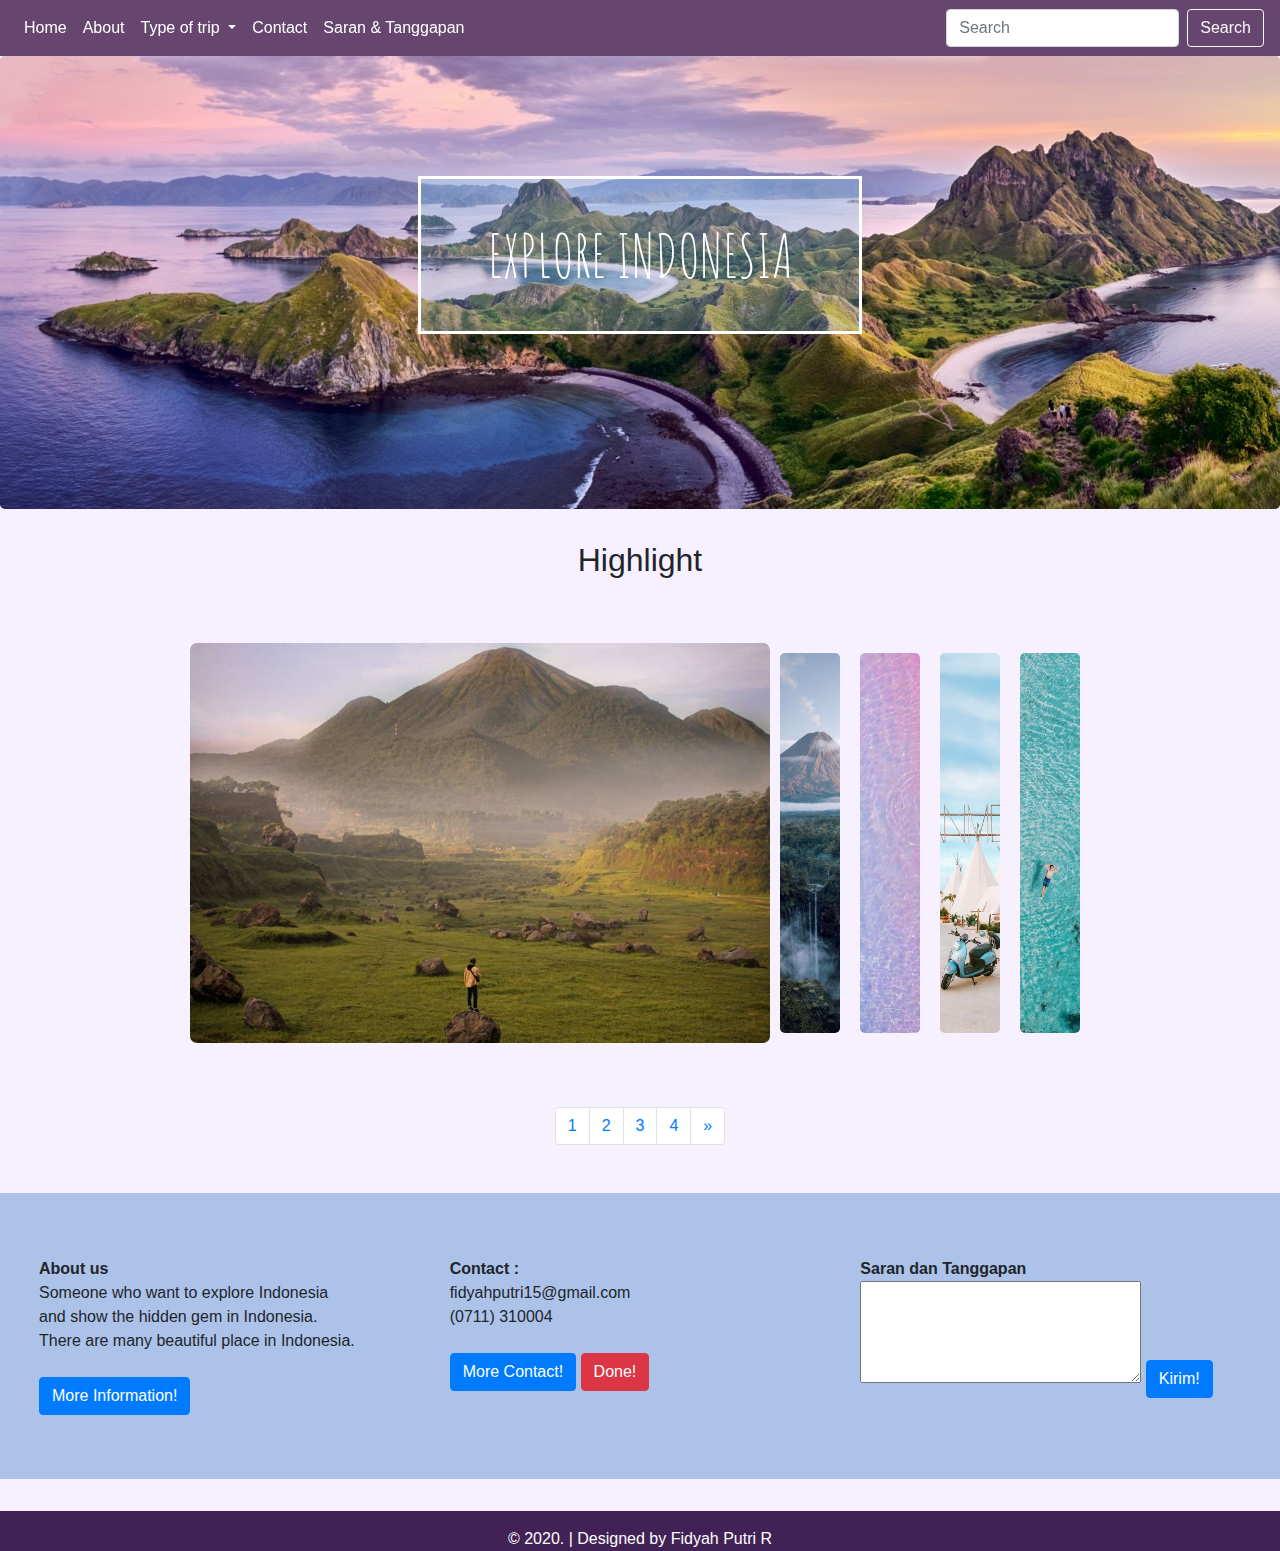
<file: index.html>
<!doctype html>
<html>
  <head>
    <!-- Required meta tags -->
    <meta charset="utf-8">
    <meta name="viewport" content="width=device-width, initial-scale=1, shrink-to-fit=no">
    <!-- Bootstrap CSS -->
    <link rel="stylesheet" href="https://stackpath.bootstrapcdn.com/bootstrap/4.4.1/css/bootstrap.min.css" integrity="sha384-Vkoo8x4CGsO3+Hhxv8T/Q5PaXtkKtu6ug5TOeNV6gBiFeWPGFN9MuhOf23Q9Ifjh" crossorigin="anonymous">

    <title>Main Page</title>
    <link href="https://fonts.googleapis.com/css?family=Amatic+SC|Caveat+Brush&display=swap" rel="stylesheet">
    <link rel="stylesheet" type="text/css" href="slide.css">
    <script src="https://ajax.googleapis.com/ajax/libs/jquery/3.4.1/jquery.min.js"></script>

    <style>
        h1 {
        font-family: 'Amatic SC', cursive;
        font-size: 45pt;
        background-color: rgba(137, 222, 255, 0.219);
        border-style: solid;
        border-color: white;
        margin-right: 30%;
        margin-left: 30%;
        margin-top: 5%;
        margin-bottom: 10%;
        vertical-align: middle;
        padding: 40px 20px 40px;
    }
    </style>
  </head>
  <body style="background-color: rgba(247, 239, 255, 0.959);">

    <nav class="navbar sticky-top navbar-expand-lg navbar-dark" style="background-color: rgba(71, 34, 80, 0.829);">
        <div class="collapse navbar-collapse" id="navbarSupportedContent">
            <ul class="navbar-nav mr-auto">
                <li class="nav-item active">
                    <a class="nav-link" href="index.html">Home <span class="sr-only">(current)</span></a>
                </li>
                <li class="nav-item active">
                    <a class="nav-link" href="#about">About</a>
                </li>
                <li class="nav-item active dropdown">
                    <a class="nav-link dropdown-toggle" href="#" id="navbarDropdown" role="button" data-toggle="dropdown" aria-haspopup="true" aria-expanded="false">
                        Type of trip
                    </a>
                    <div class="dropdown-menu" aria-labelledby="navbarDropdown">
                        <a class="dropdown-item" href="dua.html">Mountain</a>
                        <a class="dropdown-item" href="tiga.html">Beach</a>
                        <a class="dropdown-item" href="empat.html">Land & Air</a>
                    </div>
                </li>
                <li class="nav-item active">
                    <a class="nav-link" href="#Contact">Contact</a>
                </li>
                <li class="nav-item active">
                    <a class="nav-link" href="#saran">Saran & Tanggapan</a>
                </li>
            </ul>
            <form class="form-inline my-2 my-lg-0">
                <input class="form-control mr-sm-2" type="search" placeholder="Search" aria-label="Search">
                <button class="btn btn-outline-light my-2 my-sm-0" type="submit">Search</button>
            </form>
        </div>
    </nav>
   
    <div class="jumbotron h-auto" style="background-image: url(headpadar.jpg);">
        <div class="container text-white text-center">
                <h1>EXPLORE INDONESIA</h1>
        </div>
    </div>

    <h2 class="text-center mt-4">Highlight</h2>

    <div class="portfolio">
        <div class="image active" style="background: url('bagus2.jpg') center/cover;"></div>
        <div class="image" style="background: url('airterjun.jpg') center/cover;"></div>
        <div class="image" style="background: url('header.jpg') center/cover;"></div>
        <div class="image" style="background: url('kepri1.jpg') center/cover;"></div>
        <div class="image" style="background: url('sel.jpg') center/cover;"></div>
    </div>

    <nav aria-label="Page navigation example">
        <ul class="pagination justify-content-center my-3">
            <li class="page-item"><a class="page-link" href="index.html">1</a></li>
            <li class="page-item"><a class="page-link" href="dua.html">2</a></li>
            <li class="page-item"><a class="page-link" href="tiga.html">3</a></li>
            <li class="page-item"><a class="page-link" href="empat.html">4</a></li>
            <li class="page-item">
                <a class="page-link" href="dua.html" aria-label="Next">
                  <span aria-hidden="true">&raquo;</span>
                </a>
            </li>
        </ul>
    </nav>

    
    <div class="jumbotron jumbotron-fluid mt-5" style="background-color: rgb(173, 194, 233);">
        <div class="row mx-4">
            <div class="col" id="about">
                <div id="about">
                    <b>About us</b>  <br>
                    Someone who want to explore Indonesia <br> 
                    and show the hidden gem in Indonesia. <br>
                    There are many beautiful place in Indonesia. <br> <br>
                    <button class="btn btn-primary btn-ms" onclick="AboutMe()">More Information!</button>
                </div>
            </div>

            <div class="col">
                <div id="Contact">
                    <b>Contact : </b> <br>
                    fidyahputri15@gmail.com <br>
                    (0711) 310004 <br>
                    <p id="demo" style="display:none">Jl. Masjid Al Gazali, Bukit Lama, Kec. Ilir Bar. I, Kota Palembang, Sumatera Selatan 30128</p> <br>
                    <button class="btn btn-primary btn-ms" onclick="moreContak()">More Contact!</button>
                    <button class="btn btn-danger btn-ms" onclick="lessContact()">Done!</button>
                </div>
            </div>

            <div class="col">
                <div id="saran">
                    <b>Saran dan Tanggapan</b>  <br>
                    <textarea name="saran" id="saran" cols="28" rows="4"></textarea>
                    <button class="btn btn-primary btn-ms" type="submit">Kirim!</button>
                </div>
            </div>
        </div>
    </div>
    
    <footer class="text-white text-center t-0" style="background-color: rgb(66, 34, 85);">
        <div class="container pt-3">
            &copy; 2020. | Designed by Fidyah Putri R
        </div>
    </footer>

    <script src="slide.js"></script>
    <script src="info.js"></script>
    <!-- Optional JavaScript -->
    <!-- jQuery first, then Popper.js, then Bootstrap JS -->
    <script src="https://code.jquery.com/jquery-3.4.1.slim.min.js" integrity="sha384-J6qa4849blE2+poT4WnyKhv5vZF5SrPo0iEjwBvKU7imGFAV0wwj1yYfoRSJoZ+n" crossorigin="anonymous"></script>
    <script src="https://cdn.jsdelivr.net/npm/popper.js@1.16.0/dist/umd/popper.min.js" integrity="sha384-Q6E9RHvbIyZFJoft+2mJbHaEWldlvI9IOYy5n3zV9zzTtmI3UksdQRVvoxMfooAo" crossorigin="anonymous"></script>
    <script src="https://stackpath.bootstrapcdn.com/bootstrap/4.4.1/js/bootstrap.min.js" integrity="sha384-wfSDF2E50Y2D1uUdj0O3uMBJnjuUD4Ih7YwaYd1iqfktj0Uod8GCExl3Og8ifwB6" crossorigin="anonymous"></script>
    
  </body>
</html>
</file>
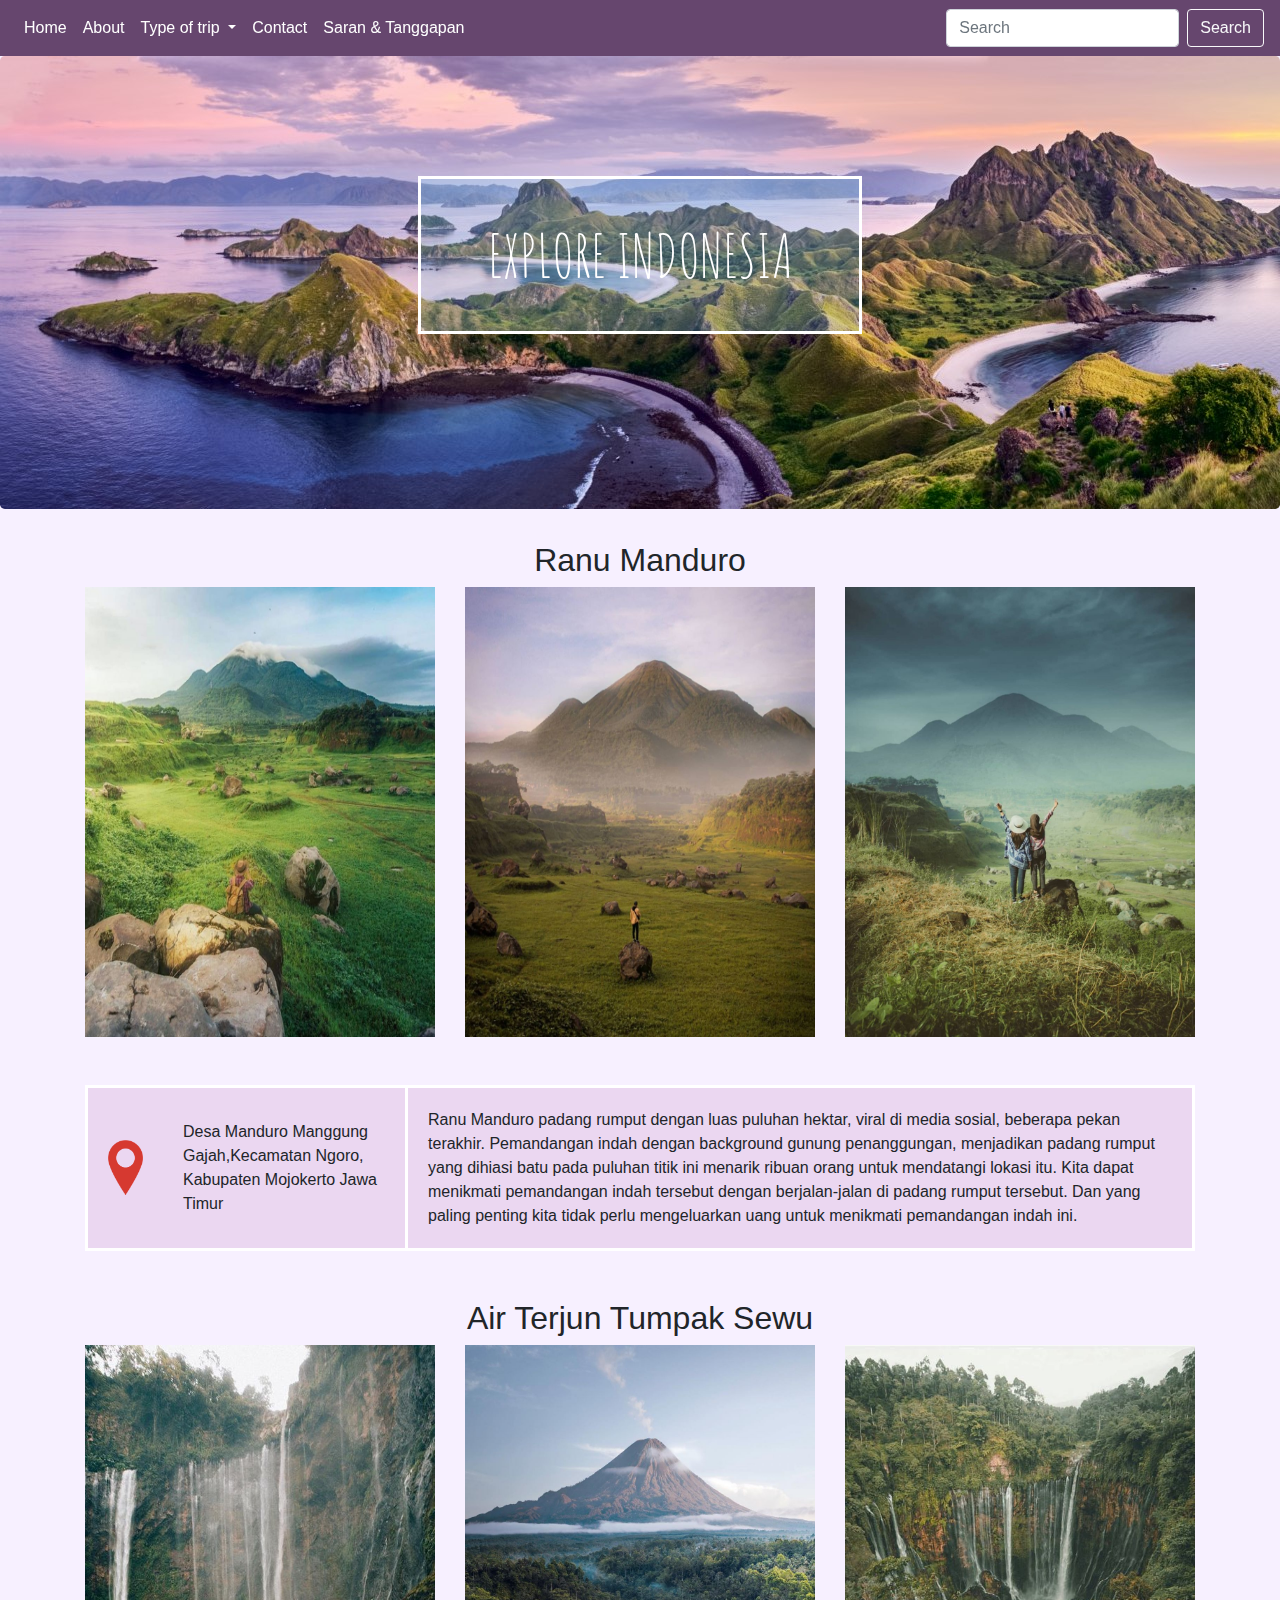
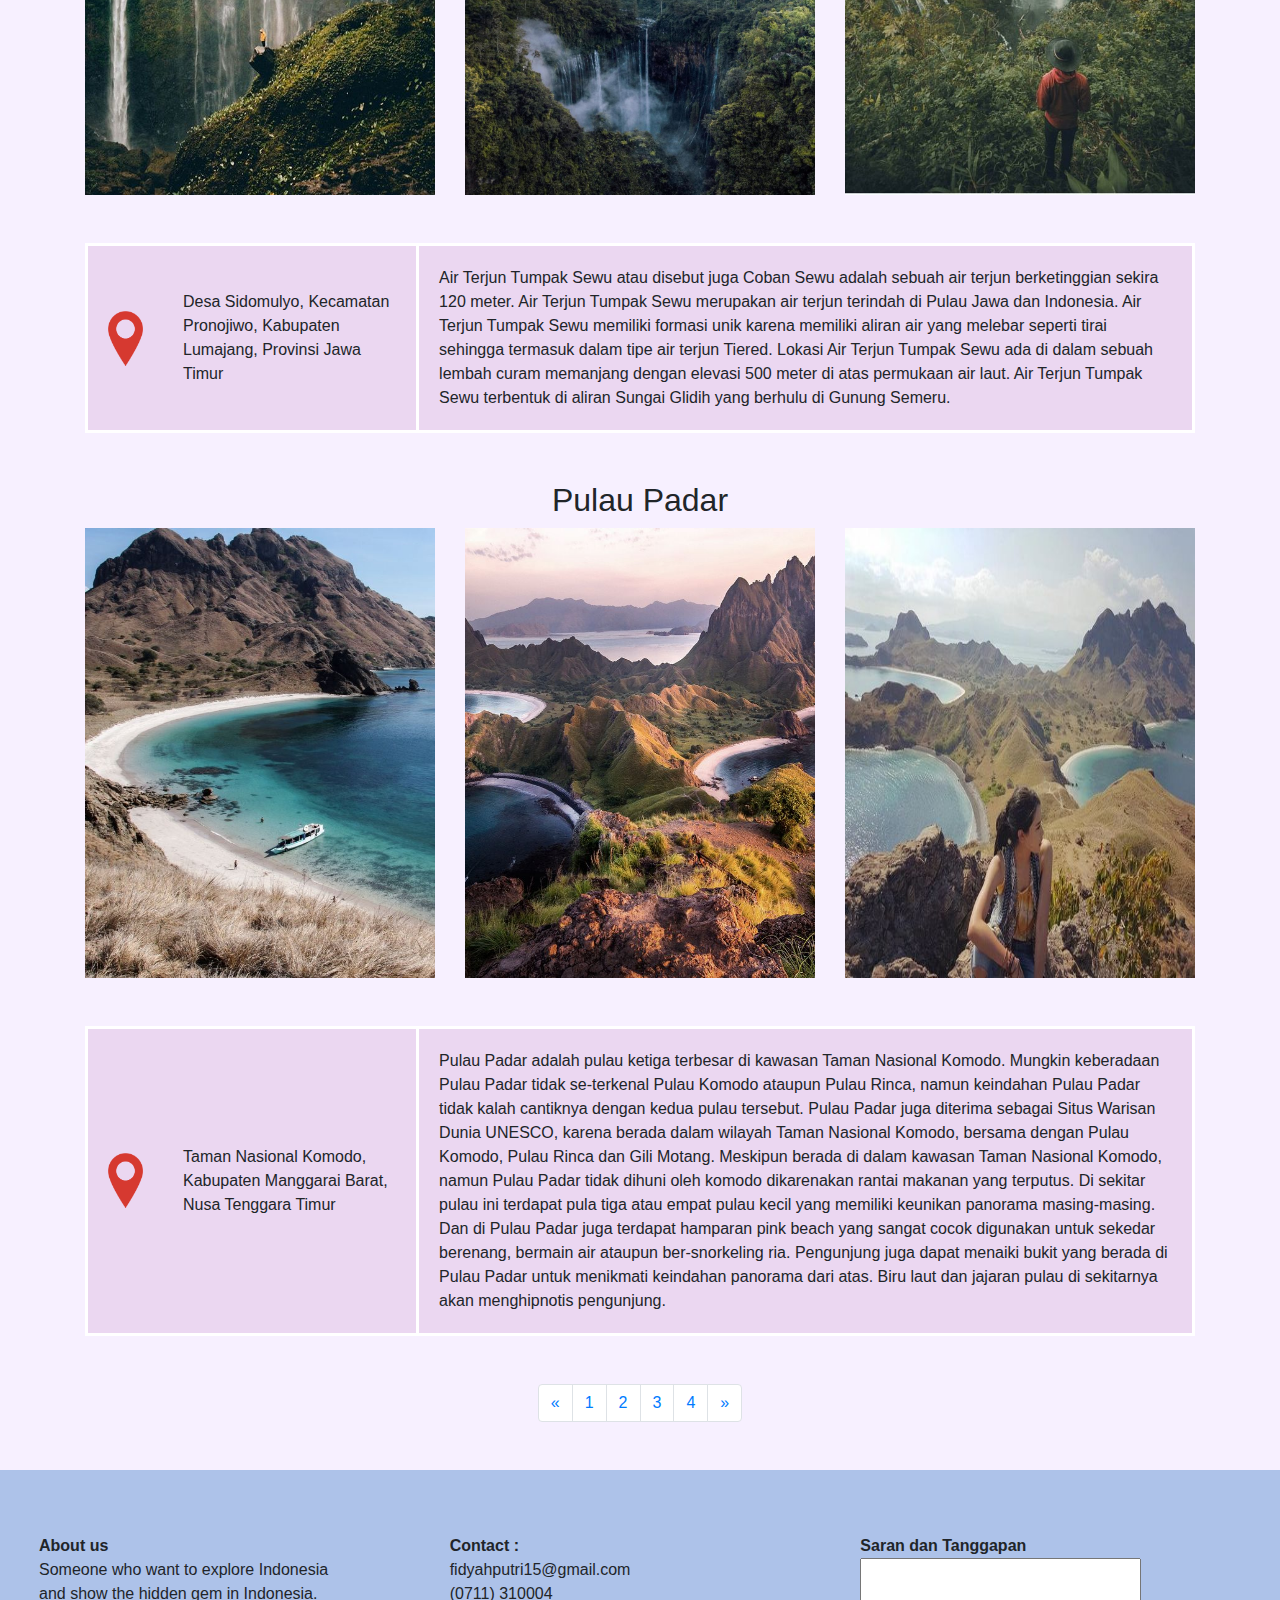
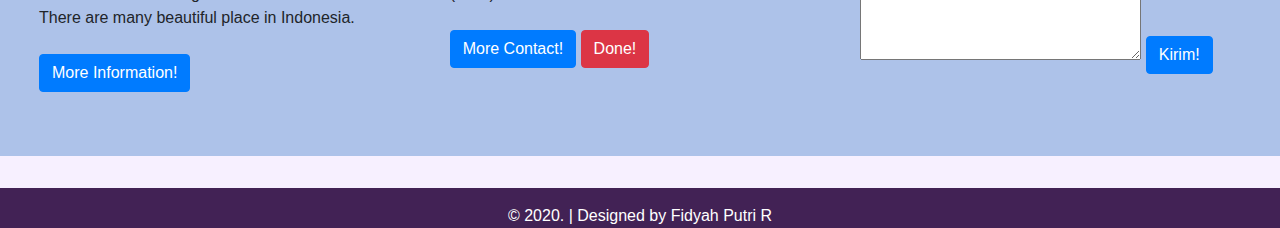
<file: dua.html>
<!doctype html>
<html>
  <head>
    <!-- Required meta tags -->
    <meta charset="utf-8">
    <meta name="viewport" content="width=device-width, initial-scale=1, shrink-to-fit=no">
    <link href="https://fonts.googleapis.com/css?family=Amatic+SC|Caveat+Brush&display=swap" rel="stylesheet">
    <link rel="stylesheet" type="text/css" href="table.css">
    <!-- Bootstrap CSS -->
    <link rel="stylesheet" href="https://stackpath.bootstrapcdn.com/bootstrap/4.4.1/css/bootstrap.min.css" integrity="sha384-Vkoo8x4CGsO3+Hhxv8T/Q5PaXtkKtu6ug5TOeNV6gBiFeWPGFN9MuhOf23Q9Ifjh" crossorigin="anonymous">

    <title>Mountain</title>
    <style>
    h1 {
        font-family: 'Amatic SC', cursive;
        font-size: 45pt;
        background-color: rgba(137, 222, 255, 0.219);
        border-style: solid;
        border-color: white;
        margin-right: 30%;
        margin-left: 30%;
        margin-top: 5%;
        margin-bottom: 10%;
        vertical-align: middle;
        padding: 40px 20px 40px;
    }
    img {
        width: 350px;
        height: 450px;
    }
    </style>
  </head>
  <body style="background-color: rgba(247, 239, 255, 0.959);">

    <nav class="navbar sticky-top navbar-expand-lg navbar-dark" style="background-color: rgba(71, 34, 80, 0.829);">
        <div class="collapse navbar-collapse" id="navbarSupportedContent">
            <ul class="navbar-nav mr-auto">
                <li class="nav-item active">
                    <a class="nav-link" href="index.html">Home <span class="sr-only">(current)</span></a>
                </li>
                <li class="nav-item active">
                    <a class="nav-link" href="#about">About</a>
                </li>
                <li class="nav-item active dropdown">
                    <a class="nav-link dropdown-toggle" href="#" id="navbarDropdown" role="button" data-toggle="dropdown" aria-haspopup="true" aria-expanded="false">
                        Type of trip
                    </a>
                    <div class="dropdown-menu" aria-labelledby="navbarDropdown">
                        <a class="dropdown-item" href="dua.html">Mountain</a>
                        <a class="dropdown-item" href="tiga.html">Beach</a>
                        <a class="dropdown-item" href="empat.html">Land & Air</a>
                    </div>
                </li>
                <li class="nav-item active">
                    <a class="nav-link" href="#Contact">Contact</a>
                </li>
                <li class="nav-item active">
                    <a class="nav-link" href="#saran">Saran & Tanggapan</a>
                </li>
            </ul>
            <form class="form-inline my-2 my-lg-0">
                <input class="form-control mr-sm-2" type="search" placeholder="Search" aria-label="Search">
                <button class="btn btn-outline-light my-2 my-sm-0" type="submit">Search</button>
            </form>
        </div>
    </nav>
   
    <div class="jumbotron h-auto" style="background-image: url(headpadar.jpg);">
        <div class="container text-white text-center">
                <h1>EXPLORE INDONESIA</h1>
        </div>
    </div>

    <div class="container">
        <h2 class="text-center">Ranu Manduro</h2>
        <div class="row">
            <div class="col">
                <img src="bagus.jpg" alt="pemandangan">
            </div>
            <div class="col">
                <img src="bagus2.jpg" alt="pemandangan">
            </div>
            <div class="col">
                <img src="bagus3.jpg" alt="pemandangan">
            </div>
        </div>
        <table class="my-5">
            <tr>
                <th><img class="logo" src="loc.png" alt="loc"></th>
                <td style="width: 22%;">Desa Manduro Manggung Gajah,Kecamatan Ngoro, Kabupaten Mojokerto Jawa Timur</td>
                <td class="f">Ranu Manduro padang rumput dengan luas puluhan hektar, viral di media sosial, 
                    beberapa pekan terakhir. Pemandangan indah dengan background gunung penanggungan, menjadikan 
                    padang rumput yang dihiasi batu pada puluhan titik ini menarik ribuan orang untuk mendatangi 
                    lokasi itu. Kita dapat menikmati pemandangan indah tersebut dengan berjalan-jalan di padang
                    rumput tersebut. Dan yang paling penting kita tidak perlu mengeluarkan uang untuk menikmati 
                    pemandangan indah ini.
                </td>
            </tr>
        </table>
    </div>

    <div class="container">
        <h2 class="text-center">Air Terjun Tumpak Sewu</h2>
        <div class="row">
            <div class="col">
                <img src="airterjun2.jpg" alt="airterjun">
            </div>
            <div class="col">
                <img src="airterjun.jpg" alt="airterjun">
            </div>
            <div class="col">
                <img src="airterjun3.jpg" alt="airterjun">
            </div>
        </div>
        <table class="my-5">
            <tr>
                <th><img class="logo" src="loc.png" alt="loc"></th>
                <td style="width: 23%;">Desa Sidomulyo, Kecamatan Pronojiwo, Kabupaten Lumajang, Provinsi Jawa Timur</td>
                <td class="f">Air Terjun Tumpak Sewu atau disebut juga Coban Sewu adalah sebuah air terjun berketinggian 
                    sekira 120 meter. Air Terjun Tumpak Sewu merupakan air terjun terindah di Pulau Jawa dan Indonesia.
                    Air Terjun Tumpak Sewu memiliki formasi unik karena memiliki aliran air yang melebar seperti tirai 
                    sehingga termasuk dalam tipe air terjun Tiered. Lokasi Air Terjun Tumpak Sewu ada di dalam sebuah lembah 
                    curam memanjang dengan elevasi 500 meter di atas permukaan air laut. Air Terjun Tumpak Sewu terbentuk di 
                    aliran Sungai Glidih yang berhulu di Gunung Semeru.
                </td>
            </tr>
        </table>
    </div>

    
    <div class="container">
        <h2 class="text-center">Pulau Padar</h2>
        <div class="row">
            <div class="col">
                <img src="padar2.jpg" alt="pulau padar">
            </div>
            <div class="col">
                <img src="padarrrr.jpg" alt="pulau padar">
            </div>
            <div class="col">
                <img src="padarmaudy.jpg" alt="pulau padar">
            </div>
        </div>
        <table class="my-5">
            <tr>
                <th><img class="logo" src="loc.png" alt="loc"></th>
                <td style="width: 23%;">Taman Nasional Komodo, Kabupaten Manggarai Barat, Nusa Tenggara Timur</td>
                <td class="f">Pulau Padar adalah pulau ketiga terbesar di kawasan Taman Nasional Komodo. 
                    Mungkin keberadaan Pulau Padar tidak se-terkenal Pulau Komodo 
                    ataupun Pulau Rinca, namun keindahan Pulau Padar tidak kalah cantiknya dengan kedua pulau 
                    tersebut. Pulau Padar juga diterima sebagai Situs Warisan Dunia UNESCO, karena berada dalam 
                    wilayah Taman Nasional Komodo, bersama dengan Pulau Komodo, Pulau Rinca dan Gili Motang. Meskipun
                    berada di dalam kawasan Taman Nasional Komodo, namun Pulau Padar tidak dihuni oleh komodo dikarenakan 
                    rantai makanan yang terputus. Di sekitar pulau ini terdapat pula tiga atau empat pulau kecil yang 
                    memiliki keunikan panorama masing-masing. Dan di Pulau Padar juga terdapat hamparan pink beach yang 
                    sangat cocok digunakan untuk sekedar berenang, bermain air ataupun ber-snorkeling ria. Pengunjung juga 
                    dapat menaiki bukit yang berada di Pulau Padar untuk menikmati keindahan panorama dari atas. Biru laut 
                    dan jajaran pulau di sekitarnya akan menghipnotis pengunjung.
                </td>
            </tr>
        </table>
    </div>
  
    <nav aria-label="Page navigation example">
        <ul class="pagination justify-content-center my-3">
           <li class="page-item">
                <a class="page-link" href="index.html" aria-label="Previous">
                    <span aria-hidden="true">&laquo;</span>
                </a>
            </li>
                <li class="page-item"><a class="page-link" href="index.html">1</a></li>
                <li class="page-item"><a class="page-link" href="dua.html">2</a></li>
                <li class="page-item"><a class="page-link" href="tiga.html">3</a></li>
                <li class="page-item"><a class="page-link" href="empat.html">4</a></li>
                <li class="page-item">
                <a class="page-link" href="tiga.html" aria-label="Next">
                  <span aria-hidden="true">&raquo;</span>
                </a>
            </li>
        </ul>
    </nav>

    <div class="jumbotron jumbotron-fluid mt-5" style="background-color: rgb(173, 194, 233);">
        <div class="row mx-4">
            <div class="col" id="about">
                <div id="about">
                    <b>About us</b>  <br>
                    Someone who want to explore Indonesia <br> 
                    and show the hidden gem in Indonesia. <br>
                    There are many beautiful place in Indonesia. <br> <br>
                    <button class="btn btn-primary btn-ms" onclick="AboutMe()">More Information!</button>
                </div>
            </div>

            <div class="col">
                <div id="Contact">
                    <b>Contact : </b> <br>
                    fidyahputri15@gmail.com <br>
                    (0711) 310004 <br>
                    <p id="demo" style="display:none">Jl. Masjid Al Gazali, Bukit Lama, Kec. Ilir Bar. I, 
                        Kota Palembang, Sumatera Selatan 30128</p> <br>
                    <button class="btn btn-primary btn-ms" onclick="moreContak()">More Contact!</button>
                    <button class="btn btn-danger btn-ms" onclick="lessContact()">Done!</button>
                </div>
            </div>

            <div class="col">
                <div id="saran">
                    <b>Saran dan Tanggapan</b>  <br>
                    <textarea name="saran" id="saran" cols="28" rows="4"></textarea>
                    <button class="btn btn-primary btn-ms" type="submit">Kirim!</button>
                </div>
            </div>
        </div>
    </div>
    
    <footer class="text-white text-center t-0" style="background-color: rgb(66, 34, 85);">
        <div class="container pt-3">
            &copy; 2020. | Designed by Fidyah Putri R
        </div>
    </footer>

    <script src="info.js"></script>
    <!-- Optional JavaScript -->
    <!-- jQuery first, then Popper.js, then Bootstrap JS -->
    <script src="https://code.jquery.com/jquery-3.4.1.slim.min.js" integrity="sha384-J6qa4849blE2+poT4WnyKhv5vZF5SrPo0iEjwBvKU7imGFAV0wwj1yYfoRSJoZ+n" crossorigin="anonymous"></script>
    <script src="https://cdn.jsdelivr.net/npm/popper.js@1.16.0/dist/umd/popper.min.js" integrity="sha384-Q6E9RHvbIyZFJoft+2mJbHaEWldlvI9IOYy5n3zV9zzTtmI3UksdQRVvoxMfooAo" crossorigin="anonymous"></script>
    <script src="https://stackpath.bootstrapcdn.com/bootstrap/4.4.1/js/bootstrap.min.js" integrity="sha384-wfSDF2E50Y2D1uUdj0O3uMBJnjuUD4Ih7YwaYd1iqfktj0Uod8GCExl3Og8ifwB6" crossorigin="anonymous"></script>
    
  </body>
</html>
</file>
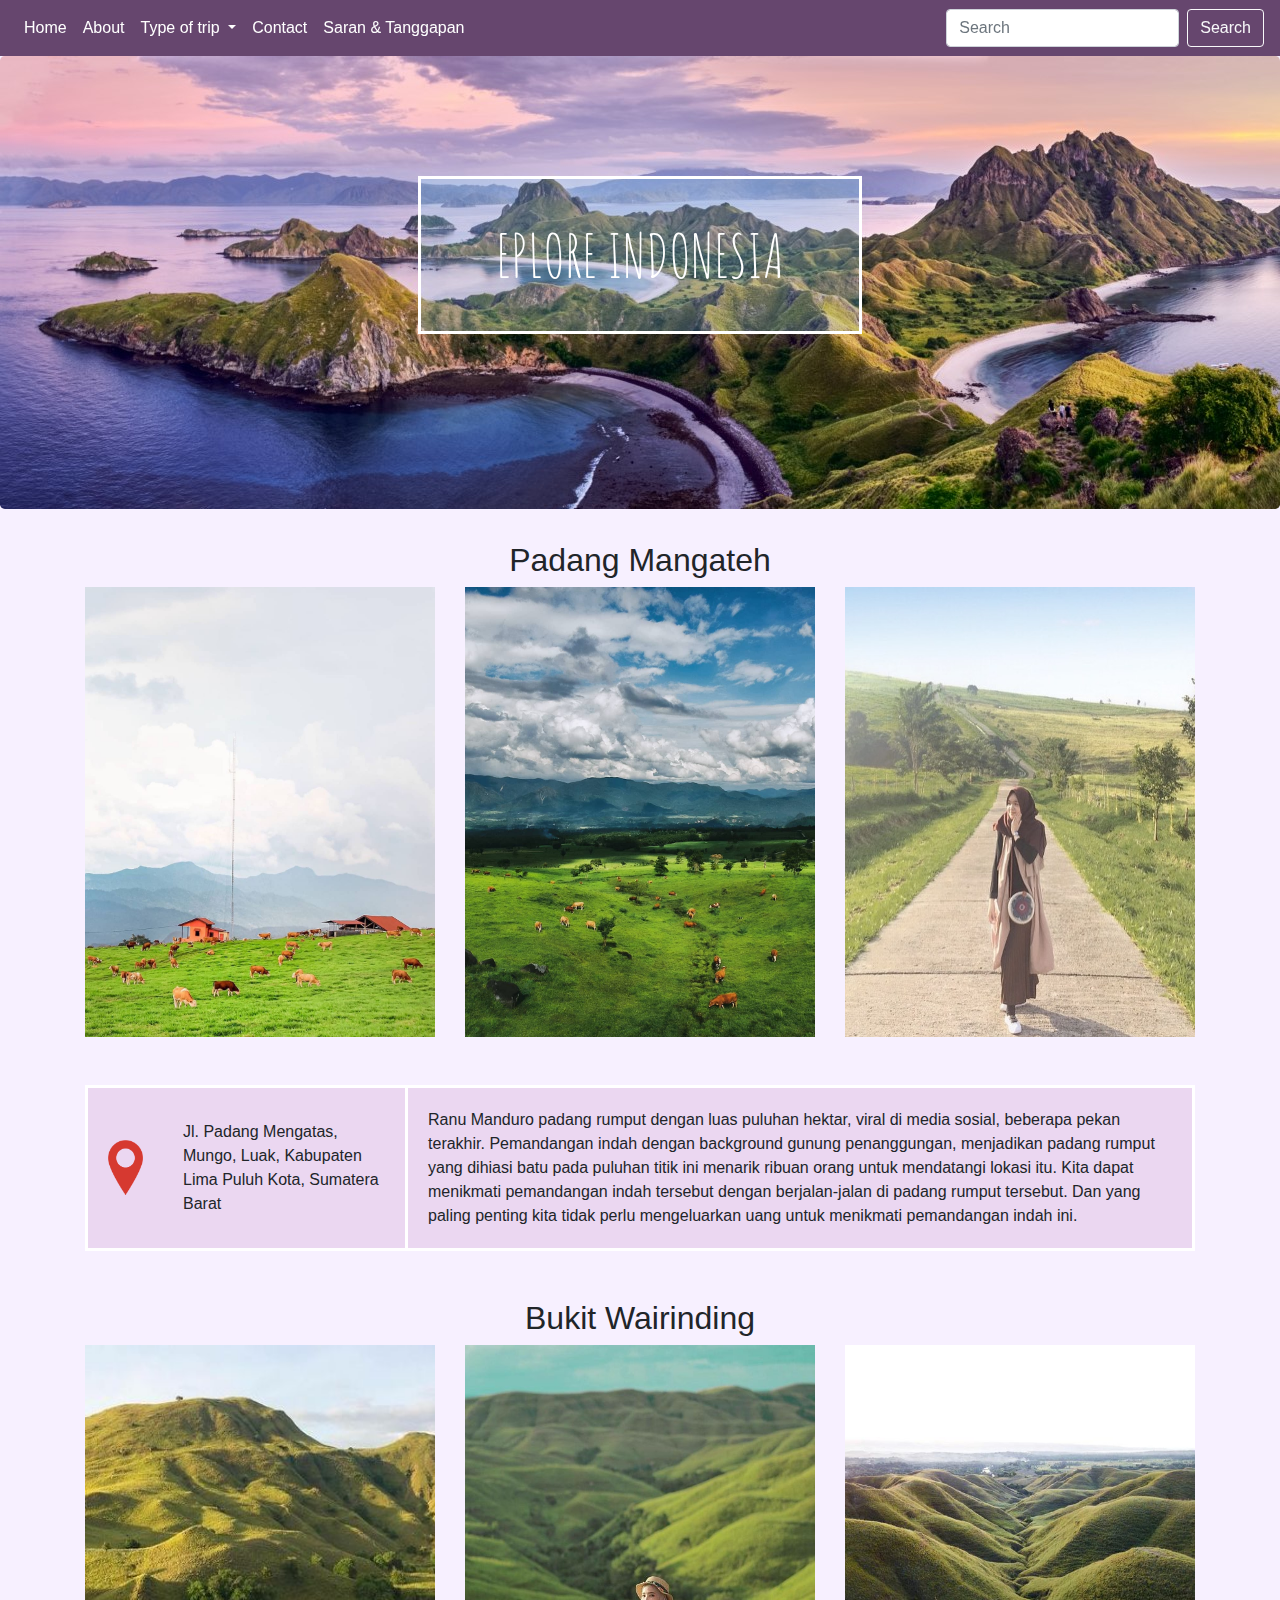
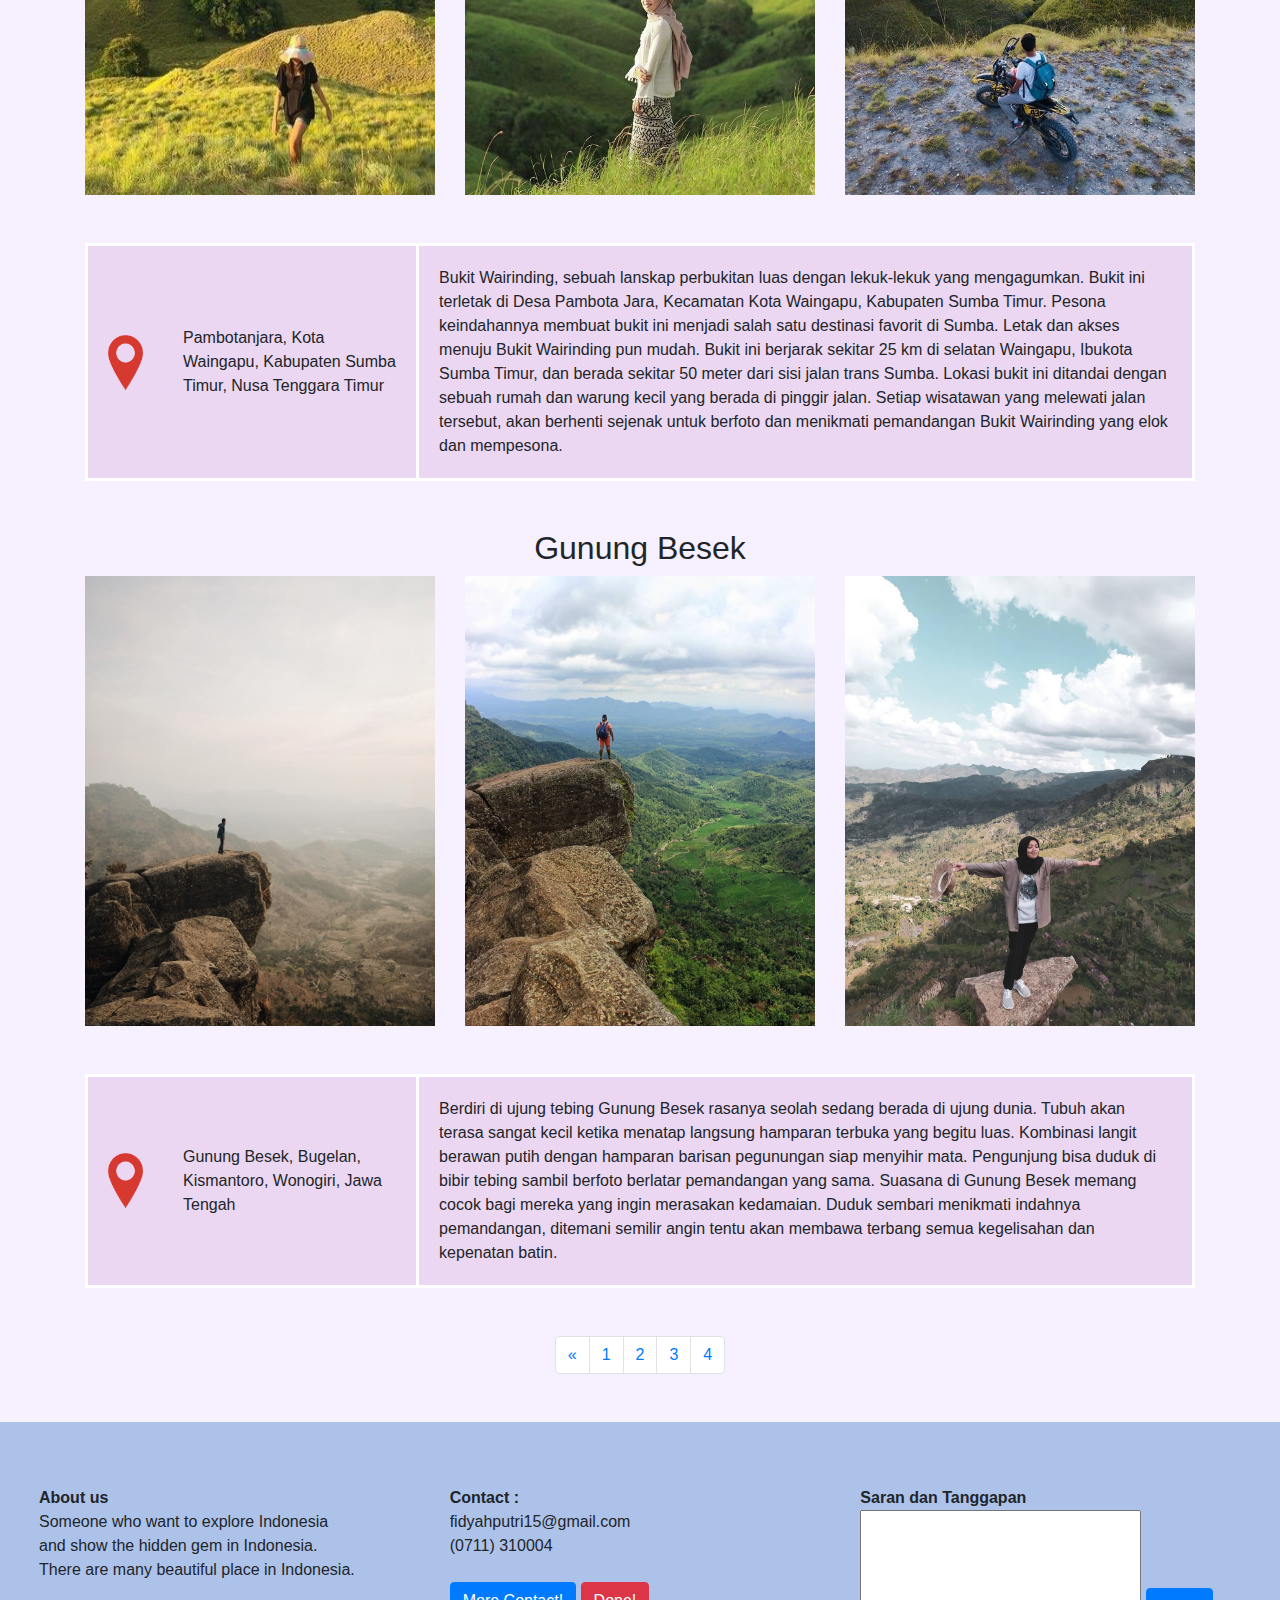
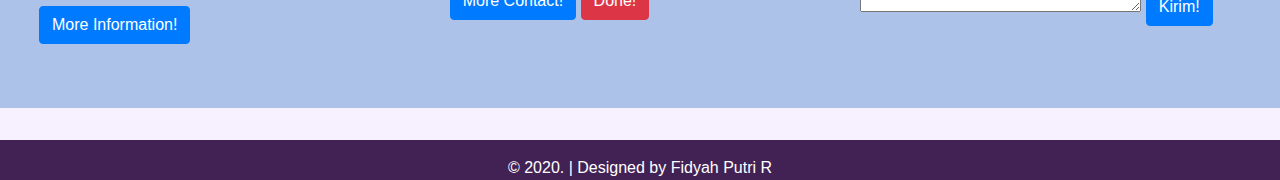
<file: empat.html>
<!doctype html>
<html>
  <head>
    <!-- Required meta tags -->
    <meta charset="utf-8">
    <meta name="viewport" content="width=device-width, initial-scale=1, shrink-to-fit=no">
    <link href="https://fonts.googleapis.com/css?family=Amatic+SC|Caveat+Brush&display=swap" rel="stylesheet">
    <link rel="stylesheet" type="text/css" href="table.css">
    <!-- Bootstrap CSS -->
    <link rel="stylesheet" href="https://stackpath.bootstrapcdn.com/bootstrap/4.4.1/css/bootstrap.min.css" integrity="sha384-Vkoo8x4CGsO3+Hhxv8T/Q5PaXtkKtu6ug5TOeNV6gBiFeWPGFN9MuhOf23Q9Ifjh" crossorigin="anonymous">

    <title>Land & Air</title>
    <style>
    h1 {
        font-family: 'Amatic SC', cursive;
        font-size: 45pt;
        background-color: rgba(137, 222, 255, 0.219);
        border-style: solid;
        border-color: white;
        margin-right: 30%;
        margin-left: 30%;
        margin-top: 5%;
        margin-bottom: 10%;
        vertical-align: middle;
        padding: 40px 20px 40px;
    }
    img {
        width: 350px;
        height: 450px;
    }
    </style>
  </head>
  <body style="background-color: rgba(247, 239, 255, 0.959);">

    <nav class="navbar sticky-top navbar-expand-lg navbar-dark" style="background-color: rgba(71, 34, 80, 0.829);">
        <div class="collapse navbar-collapse" id="navbarSupportedContent">
            <ul class="navbar-nav mr-auto">
                <li class="nav-item active">
                    <a class="nav-link" href="index.html">Home <span class="sr-only">(current)</span></a>
                </li>
                <li class="nav-item active">
                    <a class="nav-link" href="#about">About</a>
                </li>
                <li class="nav-item active dropdown">
                    <a class="nav-link dropdown-toggle" href="#" id="navbarDropdown" role="button" data-toggle="dropdown" aria-haspopup="true" aria-expanded="false">
                        Type of trip
                    </a>
                    <div class="dropdown-menu" aria-labelledby="navbarDropdown">
                        <a class="dropdown-item" href="dua.html">Mountain</a>
                        <a class="dropdown-item" href="tiga.html">Beach</a>
                        <a class="dropdown-item" href="empat.html">Land & Air</a>
                    </div>
                </li>
                <li class="nav-item active">
                    <a class="nav-link" href="#Contact">Contact</a>
                </li>
                <li class="nav-item active">
                    <a class="nav-link" href="#saran">Saran & Tanggapan</a>
                </li>
            </ul>
            <form class="form-inline my-2 my-lg-0">
                <input class="form-control mr-sm-2" type="search" placeholder="Search" aria-label="Search">
                <button class="btn btn-outline-light my-2 my-sm-0" type="submit">Search</button>
            </form>
        </div>
    </nav>
   
    <div class="jumbotron h-auto" style="background-image: url(headpadar.jpg);">
        <div class="container text-white text-center">
                <h1>EPLORE INDONESIA</h1>
        </div>
    </div>

    <div class="container">
        <h2 class="text-center">Padang Mangateh</h2>
        <div class="row">
            <div class="col">
                <img src="padang1.jpg" alt="padang">
            </div>
            <div class="col">
                <img src="padang.jpg" alt="padang">
            </div>
            <div class="col">
                <img src="padang2.jpg" alt="padang">
            </div>
        </div>
        <table class="my-5">
            <tr>
                <th><img class="logo" src="loc.png" alt="loc"></th>
                <td style="width: 22%;">Jl. Padang Mengatas, Mungo, Luak, Kabupaten Lima Puluh Kota, Sumatera Barat</td>
                <td class="f">Ranu Manduro padang rumput dengan luas puluhan hektar, viral di media sosial, 
                    beberapa pekan terakhir. Pemandangan indah dengan background gunung penanggungan, menjadikan 
                    padang rumput yang dihiasi batu pada puluhan titik ini menarik ribuan orang untuk mendatangi 
                    lokasi itu. Kita dapat menikmati pemandangan indah tersebut dengan berjalan-jalan di padang
                    rumput tersebut. Dan yang paling penting kita tidak perlu mengeluarkan uang untuk menikmati 
                    pemandangan indah ini.
                </td>
            </tr>
        </table>
    </div>

    <div class="container">
        <h2 class="text-center">Bukit Wairinding</h2>
        <div class="row">
            <div class="col">
                <img src="gunung1.jpg" alt="bukit">
            </div>
            <div class="col">
                <img src="gunung.jpg" alt="bukit">
            </div>
            <div class="col">
                <img src="gunung2.jpg" alt="bukit">
            </div>
        </div>
        <table class="my-5">
            <tr>
                <th><img class="logo" src="loc.png" alt="loc"></th>
                <td style="width: 23%;">Pambotanjara, Kota Waingapu, Kabupaten Sumba Timur, Nusa Tenggara Timur</td>
                <td class="f">Bukit Wairinding, sebuah lanskap perbukitan luas dengan lekuk-lekuk yang mengagumkan. 
                    Bukit ini terletak di Desa Pambota Jara, Kecamatan Kota Waingapu, Kabupaten Sumba Timur. Pesona 
                    keindahannya membuat bukit ini menjadi salah satu destinasi favorit di Sumba. Letak dan akses menuju 
                    Bukit Wairinding pun mudah. Bukit ini berjarak sekitar 25 km di selatan Waingapu, Ibukota Sumba Timur, 
                    dan berada sekitar 50 meter dari sisi jalan trans Sumba. Lokasi bukit ini ditandai dengan sebuah 
                    rumah dan warung kecil yang berada di pinggir jalan. Setiap wisatawan yang melewati jalan tersebut, 
                    akan berhenti sejenak untuk berfoto dan menikmati pemandangan Bukit Wairinding yang elok dan mempesona.
                </td>
            </tr>
        </table>
    </div>

    
    <div class="container">
        <h2 class="text-center">Gunung Besek</h2>
        <div class="row">
            <div class="col">
                <img src="bes1.jpg" alt="view">
            </div>
            <div class="col">
                <img src="bes.jpg" alt="view">
            </div>
            <div class="col">
                <img src="bes2.jpg" alt="view">
            </div>
        </div>
        <table class="my-5">
            <tr>
                <th><img class="logo" src="loc.png" alt="loc"></th>
                <td style="width: 23%;">Gunung Besek, Bugelan, Kismantoro, Wonogiri, Jawa Tengah</td>
                <td class="f">Berdiri di ujung tebing Gunung Besek rasanya seolah sedang berada di ujung dunia. 
                    Tubuh akan terasa sangat kecil ketika menatap langsung hamparan terbuka yang begitu luas. 
                    Kombinasi langit berawan putih dengan hamparan barisan pegunungan siap menyihir mata. 
                    Pengunjung bisa duduk di bibir tebing sambil berfoto berlatar pemandangan yang sama. Suasana 
                    di Gunung Besek memang cocok bagi mereka yang ingin merasakan kedamaian. Duduk sembari menikmati 
                    indahnya pemandangan, ditemani semilir angin tentu akan membawa terbang semua kegelisahan dan 
                    kepenatan batin.
                </td>
            </tr>
        </table>
    </div>
  
    <nav aria-label="Page navigation example">
        <ul class="pagination justify-content-center my-3">
           <li class="page-item">
                <a class="page-link" href="tiga.html" aria-label="Previous">
                    <span aria-hidden="true">&laquo;</span>
                </a>
            </li>
                <li class="page-item"><a class="page-link" href="index.html">1</a></li>
                <li class="page-item"><a class="page-link" href="dua.html">2</a></li>
                <li class="page-item"><a class="page-link" href="tiga.html">3</a></li>
                <li class="page-item"><a class="page-link" href="empat.html">4</a></li>
        </ul>
    </nav>

    <div class="jumbotron jumbotron-fluid mt-5" style="background-color: rgb(173, 194, 233);">
        <div class="row mx-4">
            <div class="col" id="about">
                <div id="about">
                    <b>About us</b>  <br>
                    Someone who want to explore Indonesia <br> 
                    and show the hidden gem in Indonesia. <br>
                    There are many beautiful place in Indonesia. <br> <br>
                    <button class="btn btn-primary btn-ms" onclick="AboutMe()">More Information!</button>
                </div>
            </div>

            <div class="col">
                <div id="Contact">
                    <b>Contact : </b> <br>
                    fidyahputri15@gmail.com <br>
                    (0711) 310004 <br>
                    <p id="demo" style="display:none">Jl. Masjid Al Gazali, Bukit Lama, Kec. Ilir Bar. I, Kota Palembang, Sumatera Selatan 30128</p> <br>
                    <button class="btn btn-primary btn-ms" onclick="moreContak()">More Contact!</button>
                    <button class="btn btn-danger btn-ms" onclick="lessContact()">Done!</button>
                </div>
            </div>

            <div class="col">
                <div id="saran">
                    <b>Saran dan Tanggapan</b>  <br>
                    <textarea name="saran" id="saran" cols="28" rows="4"></textarea>
                    <button class="btn btn-primary btn-ms" type="submit">Kirim!</button>
                </div>
            </div>
        </div>
    </div>
    
    <footer class="text-white text-center t-0" style="background-color: rgb(66, 34, 85);">
        <div class="container pt-3">
            &copy; 2020. | Designed by Fidyah Putri R
        </div>
    </footer>

    <script src="info.js"></script>
    <!-- Optional JavaScript -->
    <!-- jQuery first, then Popper.js, then Bootstrap JS -->
    <script src="https://code.jquery.com/jquery-3.4.1.slim.min.js" integrity="sha384-J6qa4849blE2+poT4WnyKhv5vZF5SrPo0iEjwBvKU7imGFAV0wwj1yYfoRSJoZ+n" crossorigin="anonymous"></script>
    <script src="https://cdn.jsdelivr.net/npm/popper.js@1.16.0/dist/umd/popper.min.js" integrity="sha384-Q6E9RHvbIyZFJoft+2mJbHaEWldlvI9IOYy5n3zV9zzTtmI3UksdQRVvoxMfooAo" crossorigin="anonymous"></script>
    <script src="https://stackpath.bootstrapcdn.com/bootstrap/4.4.1/js/bootstrap.min.js" integrity="sha384-wfSDF2E50Y2D1uUdj0O3uMBJnjuUD4Ih7YwaYd1iqfktj0Uod8GCExl3Og8ifwB6" crossorigin="anonymous"></script>
    
  </body>
</html>
</file>
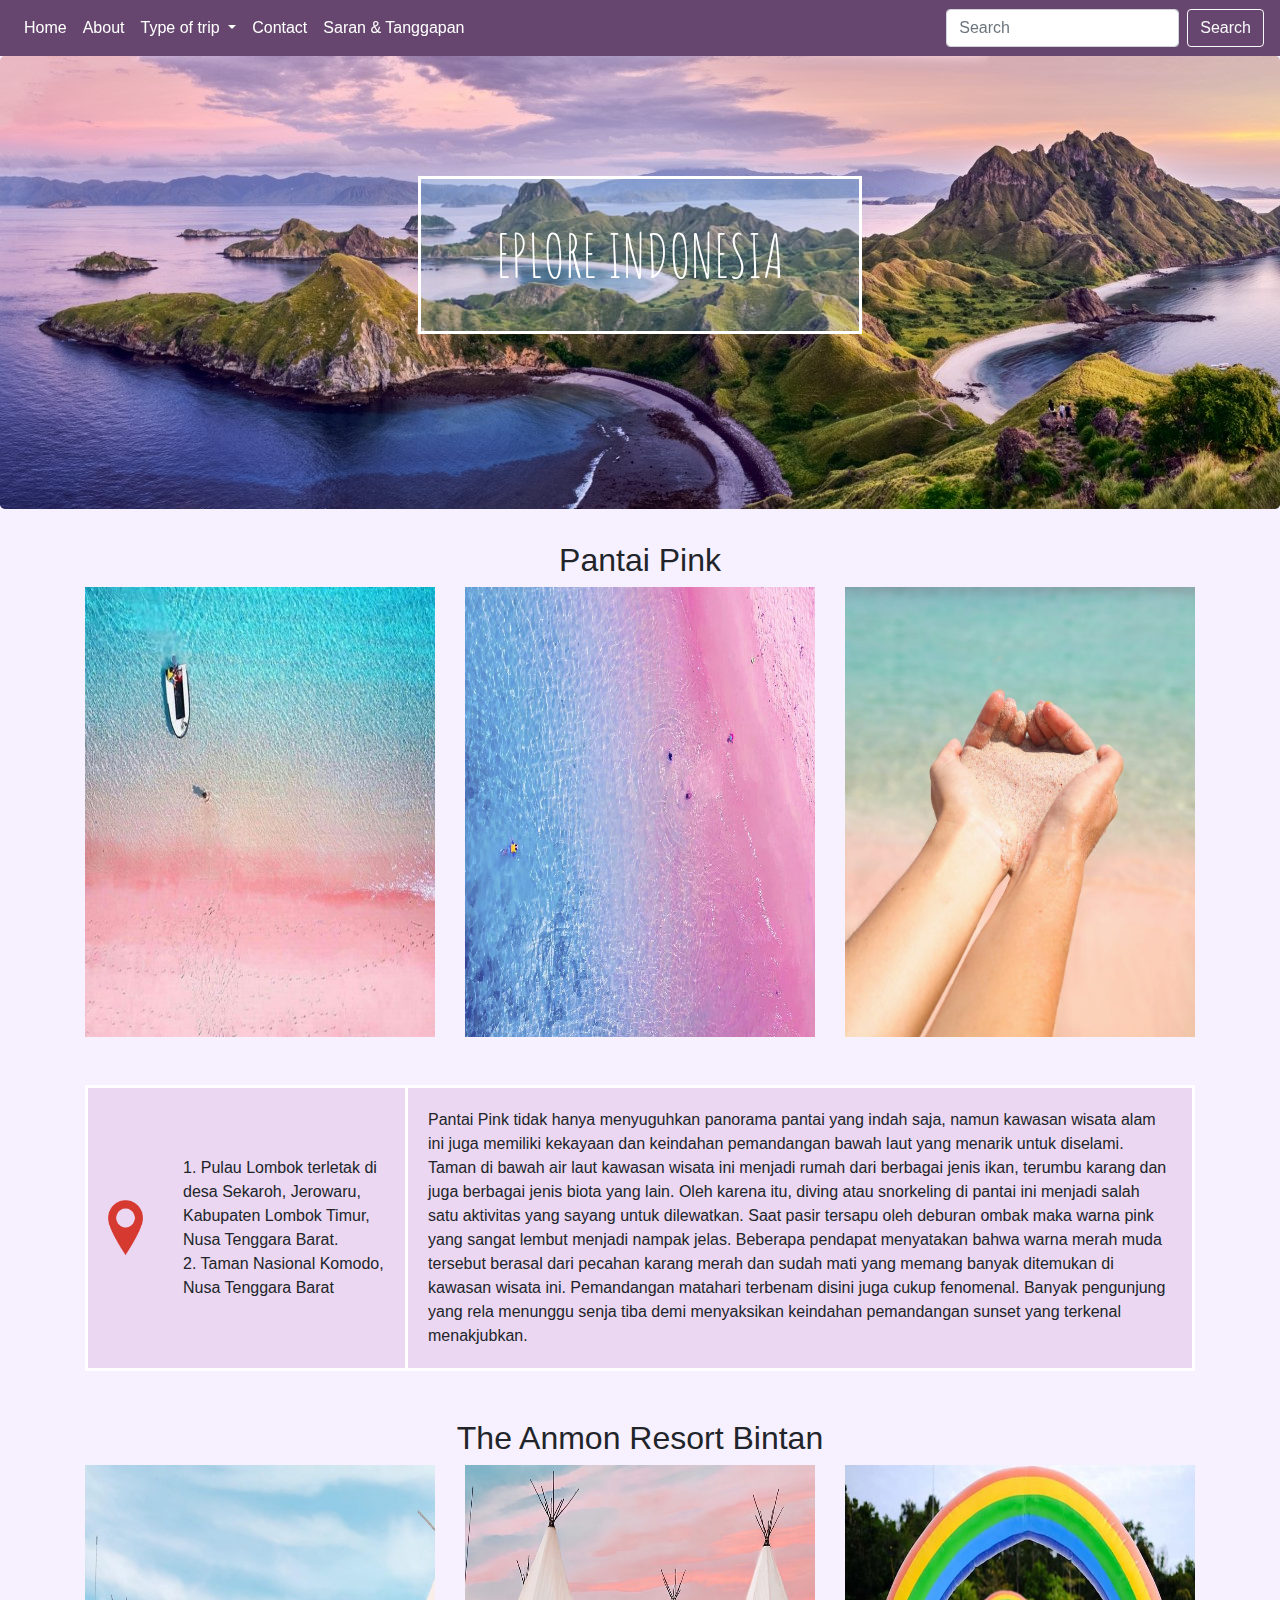
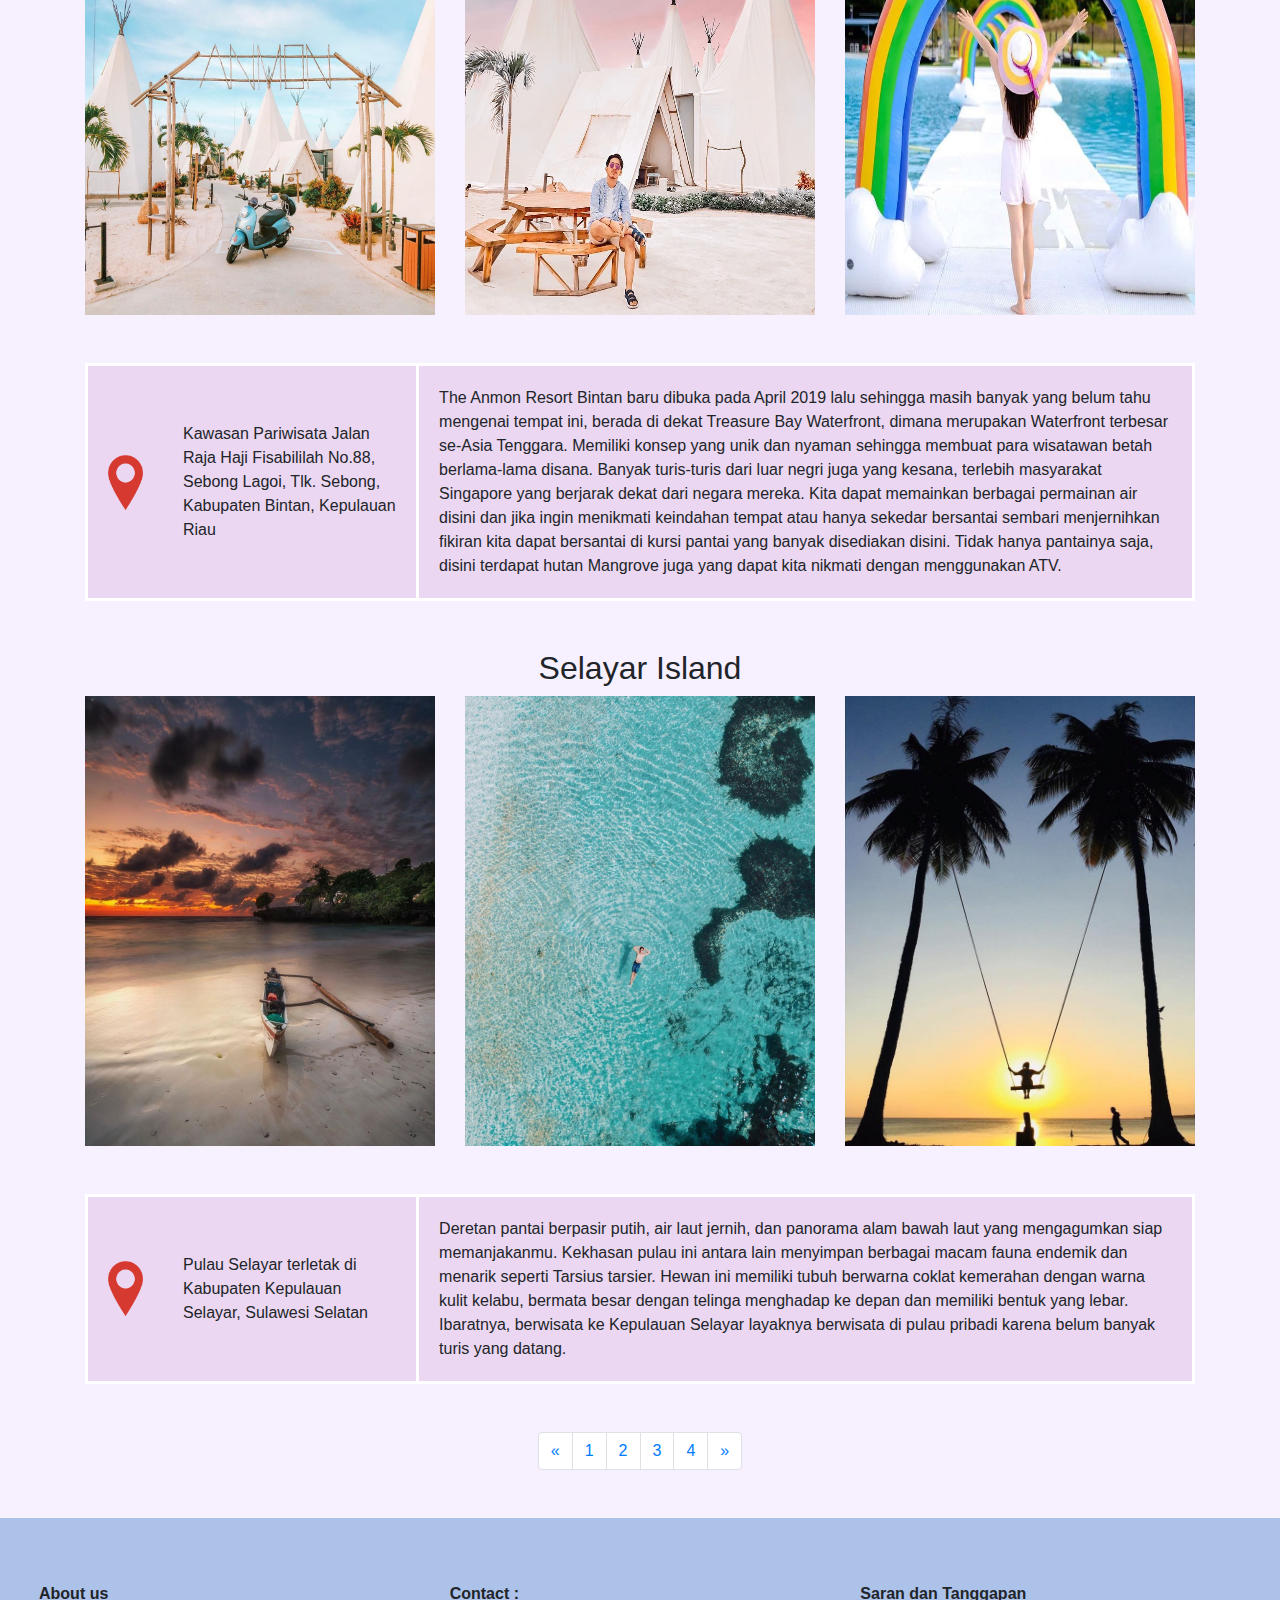
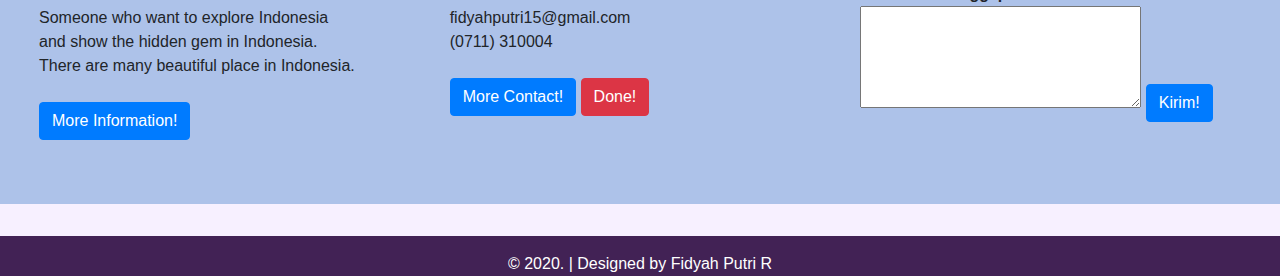
<file: tiga.html>
<!doctype html>
<html>
  <head>
    <!-- Required meta tags -->
    <meta charset="utf-8">
    <meta name="viewport" content="width=device-width, initial-scale=1, shrink-to-fit=no">
    <link href="https://fonts.googleapis.com/css?family=Amatic+SC|Caveat+Brush&display=swap" rel="stylesheet">
    <link rel="stylesheet" type="text/css" href="table.css">
    <!-- Bootstrap CSS -->
    <link rel="stylesheet" href="https://stackpath.bootstrapcdn.com/bootstrap/4.4.1/css/bootstrap.min.css" integrity="sha384-Vkoo8x4CGsO3+Hhxv8T/Q5PaXtkKtu6ug5TOeNV6gBiFeWPGFN9MuhOf23Q9Ifjh" crossorigin="anonymous">

    <title>Beach</title>
    <style>
    h1 {
        font-family: 'Amatic SC', cursive;
        font-size: 45pt;
        background-color: rgba(137, 222, 255, 0.219);
        border-style: solid;
        border-color: white;
        margin-right: 30%;
        margin-left: 30%;
        margin-top: 5%;
        margin-bottom: 10%;
        vertical-align: middle;
        padding: 40px 20px 40px;
    }
    img {
        width: 350px;
        height: 450px;
    }
    </style>
  </head>
  <body style="background-color: rgba(247, 239, 255, 0.959);">

    <nav class="navbar sticky-top navbar-expand-lg navbar-dark" style="background-color: rgba(71, 34, 80, 0.829);">
        <div class="collapse navbar-collapse" id="navbarSupportedContent">
            <ul class="navbar-nav mr-auto">
                <li class="nav-item active">
                    <a class="nav-link" href="index.html">Home <span class="sr-only">(current)</span></a>
                </li>
                <li class="nav-item active">
                    <a class="nav-link" href="#about">About</a>
                </li>
                <li class="nav-item active dropdown">
                    <a class="nav-link dropdown-toggle" href="#" id="navbarDropdown" role="button" data-toggle="dropdown" aria-haspopup="true" aria-expanded="false">
                        Type of trip
                    </a>
                    <div class="dropdown-menu" aria-labelledby="navbarDropdown">
                        <a class="dropdown-item" href="dua.html">Mountain</a>
                        <a class="dropdown-item" href="tiga.html">Beach</a>
                        <a class="dropdown-item" href="empat.html">Land & Air</a>
                    </div>
                </li>
                <li class="nav-item active">
                    <a class="nav-link" href="#Contact">Contact</a>
                </li>
                <li class="nav-item active">
                    <a class="nav-link" href="#saran">Saran & Tanggapan</a>
                </li>
            </ul>
            <form class="form-inline my-2 my-lg-0">
                <input class="form-control mr-sm-2" type="search" placeholder="Search" aria-label="Search">
                <button class="btn btn-outline-light my-2 my-sm-0" type="submit">Search</button>
            </form>
        </div>
    </nav>
   
    <div class="jumbotron h-auto" style="background-image: url(headpadar.jpg);">
        <div class="container text-white text-center">
                <h1>EPLORE INDONESIA</h1>
        </div>
    </div>

    <div class="container">
        <h2 class="text-center">Pantai Pink</h2>
        <div class="row">
            <div class="col">
                <img src="pinkk.jpg" alt="Pink Beach">
            </div>
            <div class="col">
                <img src="header.jpg" alt="Pink Beach">
            </div>
            <div class="col">
                <img src="pasirpink.jpg" alt="Pink Beach">
            </div>
        </div>
        <table class="my-5">
            <tr>
                <th><img class="logo" src="loc.png" alt="loc"></th>
                <td style="width: 22%;"> 1. Pulau Lombok terletak di desa Sekaroh, Jerowaru, Kabupaten Lombok Timur, Nusa Tenggara Barat. <br>
                    2. Taman Nasional Komodo, Nusa Tenggara Barat 
                </td>
                <td class="f">Pantai Pink tidak hanya menyuguhkan panorama pantai yang indah saja, namun kawasan 
                    wisata alam ini juga memiliki kekayaan dan keindahan pemandangan bawah laut yang menarik untuk 
                    diselami. Taman di bawah air laut kawasan wisata ini menjadi rumah dari berbagai jenis ikan, terumbu 
                    karang dan juga berbagai jenis biota yang lain. Oleh karena itu, diving atau snorkeling di pantai ini 
                    menjadi salah satu aktivitas yang sayang untuk dilewatkan. Saat pasir tersapu oleh deburan ombak maka 
                    warna pink yang sangat lembut menjadi nampak jelas. Beberapa pendapat menyatakan bahwa warna merah muda 
                    tersebut berasal dari pecahan karang merah dan sudah mati yang memang banyak ditemukan di kawasan wisata 
                    ini. Pemandangan matahari terbenam disini juga cukup fenomenal. Banyak pengunjung yang rela menunggu senja 
                    tiba demi menyaksikan keindahan pemandangan sunset yang terkenal menakjubkan.
                </td>
            </tr>
        </table>
    </div>

    <div class="container">
        <h2 class="text-center">The Anmon Resort Bintan</h2>
        <div class="row">
            <div class="col">
                <img src="kepri1.jpg" alt="The Anmon">
            </div>
            <div class="col">
                <img src="kepri2.jpg" alt="The Anmon">
            </div>
            <div class="col">
                <img src="kepri3.jpg" alt="The Anmon">
            </div>
        </div>
        <table class="my-5">
            <tr>
                <th><img class="logo" src="loc.png" alt="loc"></th>
                <td style="width: 23%;">Kawasan Pariwisata Jalan Raja Haji Fisabililah No.88, Sebong Lagoi, Tlk. Sebong, Kabupaten Bintan, Kepulauan Riau</td>
                <td class="f">The Anmon Resort Bintan baru dibuka pada April 2019 lalu sehingga masih banyak yang belum tahu mengenai tempat ini, 
                    berada di dekat Treasure Bay Waterfront, dimana merupakan Waterfront terbesar se-Asia Tenggara. Memiliki konsep 
                    yang unik dan nyaman sehingga membuat para wisatawan betah berlama-lama disana. Banyak turis-turis dari luar 
                    negri juga yang kesana, terlebih masyarakat Singapore yang berjarak dekat dari negara mereka. Kita dapat memainkan berbagai 
                    permainan air disini dan jika ingin menikmati keindahan tempat atau hanya sekedar bersantai sembari menjernihkan
                    fikiran kita dapat bersantai di kursi pantai yang banyak disediakan disini. Tidak hanya pantainya saja, disini terdapat
                    hutan Mangrove juga yang dapat kita nikmati dengan menggunakan ATV.
                </td>
            </tr>
        </table>
    </div>

    
    <div class="container">
        <h2 class="text-center">Selayar Island</h2>
        <div class="row">
            <div class="col">
                <img src="sel1.jpg" alt="view">
            </div>
            <div class="col">
                <img src="sel.jpg" alt="view">
            </div>
            <div class="col">
                <img src="sel2.jpg" alt="view">
            </div>
        </div>
        <table class="my-5">
            <tr>
                <th><img class="logo" src="loc.png" alt="loc"></th>
                <td style="width: 23%;">Pulau Selayar terletak di Kabupaten Kepulauan Selayar, Sulawesi Selatan</td>
                <td class="f">Deretan pantai berpasir putih, air laut jernih, dan panorama alam bawah laut yang 
                    mengagumkan siap memanjakanmu. Kekhasan pulau ini antara lain menyimpan berbagai macam fauna 
                    endemik dan menarik seperti Tarsius tarsier. Hewan ini memiliki tubuh berwarna coklat kemerahan 
                    dengan warna kulit kelabu, bermata besar dengan telinga menghadap ke depan dan memiliki bentuk 
                    yang lebar. Ibaratnya, berwisata ke Kepulauan Selayar layaknya berwisata di pulau pribadi 
                    karena belum banyak turis yang datang.
                </td>
            </tr>
        </table>
    </div>
  
    <nav aria-label="Page navigation example">
        <ul class="pagination justify-content-center my-3">
           <li class="page-item">
                <a class="page-link" href="dua.html" aria-label="Previous">
                    <span aria-hidden="true">&laquo;</span>
                </a>
            </li>
                <li class="page-item"><a class="page-link" href="index.html">1</a></li>
                <li class="page-item"><a class="page-link" href="dua.html">2</a></li>
                <li class="page-item"><a class="page-link" href="tiga.html">3</a></li>
                <li class="page-item"><a class="page-link" href="empat.html">4</a></li>
            <li class="page-item">
                <a class="page-link" href="empat.html" aria-label="Next">
                  <span aria-hidden="true">&raquo;</span>
                </a>
            </li>
        </ul>
    </nav>

    <div class="jumbotron jumbotron-fluid mt-5" style="background-color: rgb(173, 194, 233);">
        <div class="row mx-4">
            <div class="col" id="about">
                <div id="about">
                    <b>About us</b>  <br>
                    Someone who want to explore Indonesia <br> 
                    and show the hidden gem in Indonesia. <br>
                    There are many beautiful place in Indonesia. <br> <br>
                    <button class="btn btn-primary btn-ms" onclick="AboutMe()">More Information!</button>
                </div>
            </div>

            <div class="col">
                <div id="Contact">
                    <b>Contact : </b> <br>
                    fidyahputri15@gmail.com <br>
                    (0711) 310004 <br>
                    <p id="demo" style="display:none">Jl. Masjid Al Gazali, Bukit Lama, Kec. Ilir Bar. I, Kota Palembang, Sumatera Selatan 30128</p> <br>
                    <button class="btn btn-primary btn-ms" onclick="moreContak()">More Contact!</button>
                    <button class="btn btn-danger btn-ms" onclick="lessContact()">Done!</button>
                </div>
            </div>

            <div class="col">
                <div id="saran">
                    <b>Saran dan Tanggapan</b>  <br>
                    <textarea name="saran" id="saran" cols="28" rows="4"></textarea>
                    <button class="btn btn-primary btn-ms" type="submit">Kirim!</button>
                </div>
            </div>
        </div>
    </div>
    
    <footer class="text-white text-center t-0" style="background-color: rgb(66, 34, 85);">
        <div class="container pt-3">
            &copy; 2020. | Designed by Fidyah Putri R
        </div>
    </footer>

    <script src="info.js"></script>
    <!-- Optional JavaScript -->
    <!-- jQuery first, then Popper.js, then Bootstrap JS -->
    <script src="https://code.jquery.com/jquery-3.4.1.slim.min.js" integrity="sha384-J6qa4849blE2+poT4WnyKhv5vZF5SrPo0iEjwBvKU7imGFAV0wwj1yYfoRSJoZ+n" crossorigin="anonymous"></script>
    <script src="https://cdn.jsdelivr.net/npm/popper.js@1.16.0/dist/umd/popper.min.js" integrity="sha384-Q6E9RHvbIyZFJoft+2mJbHaEWldlvI9IOYy5n3zV9zzTtmI3UksdQRVvoxMfooAo" crossorigin="anonymous"></script>
    <script src="https://stackpath.bootstrapcdn.com/bootstrap/4.4.1/js/bootstrap.min.js" integrity="sha384-wfSDF2E50Y2D1uUdj0O3uMBJnjuUD4Ih7YwaYd1iqfktj0Uod8GCExl3Og8ifwB6" crossorigin="anonymous"></script>
    
  </body>
</html>
</file>
<file: slide.css>
.portfolio {
    display: flex;
    min-width: 600px;
    max-width: 900px;
    height: 400px;
    margin: 4rem auto;
  }
  .image {
    min-width: 60px;
    margin: 10px;
    cursor: pointer;
    transition: .5s cubic-bezier(0.05, 0.61, 0.41,0.95);
    overflow: hidden;
    position: relative;
  }
  .image.active {
    flex-grow: 100;
    max-width: 600px;
    margin: 0px;
    border-radius: 7px;
    background-size: auto 100%;
  }
  .image:not(.active){
    flex-grow: 1;
    border-radius: 5px;
  }
</file>
<file: table.css>
table
{
    list-style-type: none;
    border-style: solid;
    border-color: white;
    background-color: rgba(229, 201, 233, 0.644);
    border-collapse: collapse;
}

th, td {
    padding: 20px;
    text-align: left;
    height: 100px;
}
        
td.f {
    border-style: solid;
    border-color: white;
}

img.logo{
    width: 35px;
    height: 55px;
}
</file>
